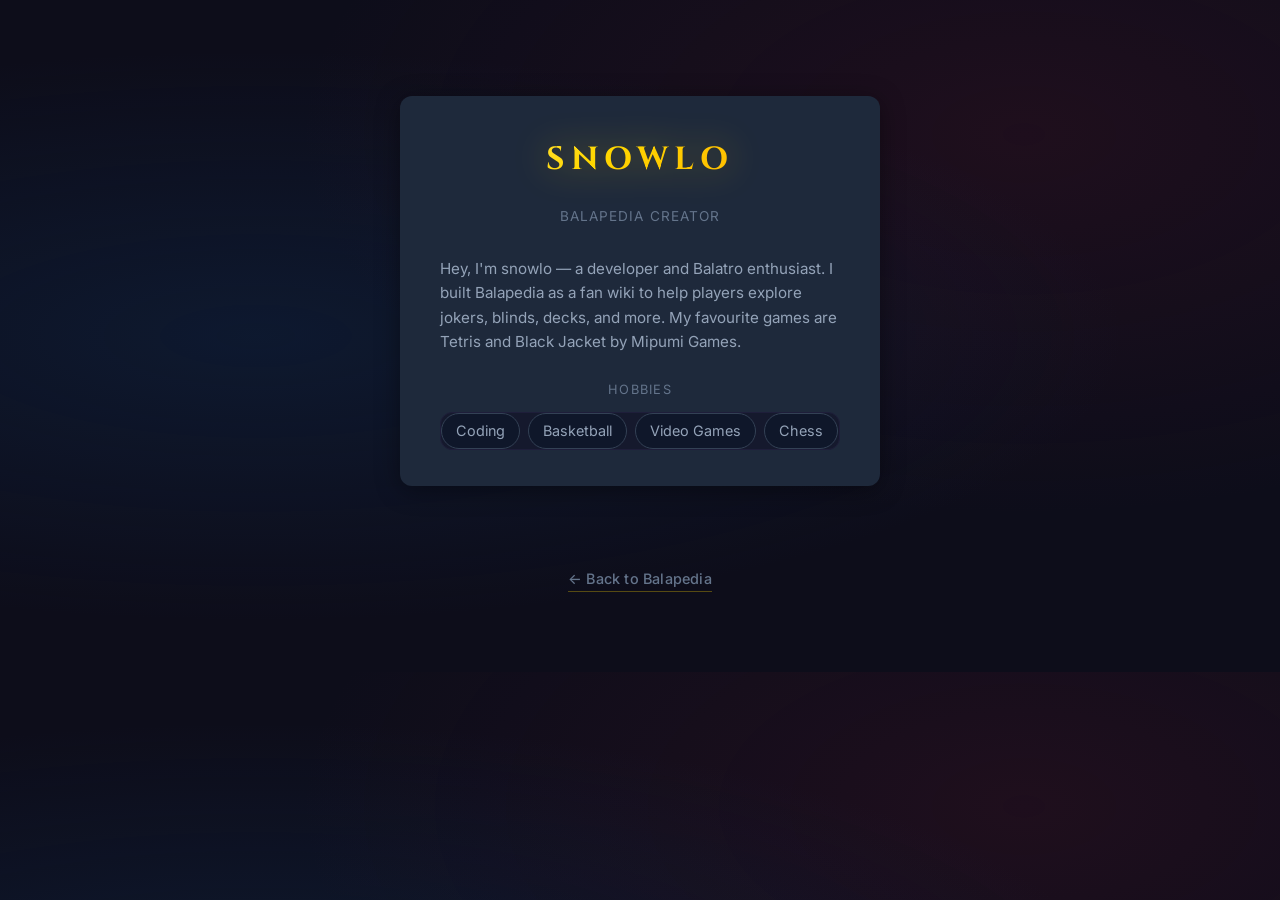
<file: about.html>
<!DOCTYPE html>
<html lang="en">
<head>
    <meta charset="UTF-8">
    <meta name="viewport" content="width=device-width, initial-scale=1.0">
    <title>About - snowlo</title>
    <link rel="stylesheet" href="styles.css">
    <style>
        .about-card {
            max-width: 480px;
            margin: 48px auto;
            background: #1e293b;
            border-radius: 12px;
            padding: 36px 40px;
            box-shadow: 0 4px 24px rgba(0,0,0,0.4);
        }
        .about-username {
            font-size: 2rem;
            font-weight: 700;
            color: #e2e8f0;
            margin: 0 0 4px 0;
        }
        .about-label {
            font-size: 0.85rem;
            color: #64748b;
            text-transform: uppercase;
            letter-spacing: 0.08em;
            margin-bottom: 28px;
        }
        .about-section-title {
            font-size: 0.8rem;
            color: #64748b;
            text-transform: uppercase;
            letter-spacing: 0.1em;
            margin: 24px 0 10px 0;
        }
        .hobby-list {
            display: flex;
            flex-wrap: wrap;
            gap: 8px;
            list-style: none;
            padding: 0;
            margin: 0;
        }
        .hobby-list li {
            background: #0f172a;
            color: #94a3b8;
            border: 1px solid #334155;
            border-radius: 20px;
            padding: 5px 14px;
            font-size: 0.9rem;
        }
        .back-link {
            display: inline-block;
            margin: 32px auto 0;
            color: #64748b;
            text-decoration: none;
            font-size: 0.9rem;
        }
        .back-link:hover { color: #94a3b8; }
        body { text-align: center; }
    </style>
</head>
<body>

<div class="about-card">
    <h1 class="about-username">snowlo</h1>
    <p class="about-label">Balapedia creator</p>

    <p style="color:#94a3b8; font-size:0.95rem; line-height:1.6; text-align:left;">
        Hey, I'm snowlo — a developer and Balatro enthusiast. I built Balapedia as a fan wiki to help players explore jokers, blinds, decks, and more. My favourite games are Tetris and Black Jacket by Mipumi Games.
    </p>

    <p class="about-section-title">Hobbies</p>
    <ul class="hobby-list">
        <li>Coding</li>
        <li>Basketball</li>
        <li>Video Games</li>
        <li>Chess</li>
    </ul>
</div>

<a class="back-link" href="index.html">← Back to Balapedia</a>

</body>
</html>
</file>
<file: styles.css>
@import url('https://fonts.googleapis.com/css2?family=Inter:wght@400;500;600;700;900&display=swap');
@import url('https://fonts.googleapis.com/css2?family=Cinzel:wght@700;900&display=swap');
@import url('https://fonts.googleapis.com/css2?family=JetBrains+Mono:wght@400;600&display=swap');

* {
    margin: 0;
    padding: 0;
    box-sizing: border-box;
}

/* ── CSS variables ── */
:root {
    --bg:           #0d0d1a;
    --bg-grad-1:    rgba(15, 52, 96, 0.3);
    --bg-grad-2:    rgba(100, 20, 40, 0.2);
    --text:         #d4d4e0;
    --text-muted:   #b0b0c8;
    --text-footer:  #555570;
    --accent-gold:  #ffd700;
    --accent-red:   #ff4757;
    --list-bg:      rgba(15, 15, 35, 0.6);
    --list-border:  #1e1e3a;
    --li-divider:   rgba(255, 255, 255, 0.04);
    --li-strong:    #e8e8f0;
    --img-border:   #2a2a4a;
    --scroll-track: #0d0d1a;
    --scroll-thumb: #2a2a4a;
    --scroll-hover: #3a3a5a;
    --toggle-bg:    #1e1e3a;
    --toggle-color: #ffd700;
}

body.light {
    --bg:           #f4f0e8;
    --bg-grad-1:    rgba(180, 210, 240, 0.3);
    --bg-grad-2:    rgba(240, 180, 180, 0.2);
    --text:         #2a2a3a;
    --text-muted:   #4a4a6a;
    --text-footer:  #8888aa;
    --accent-gold:  #b8860b;
    --accent-red:   #cc2233;
    --list-bg:      rgba(255, 255, 255, 0.7);
    --list-border:  #d0c8b8;
    --li-divider:   rgba(0, 0, 0, 0.06);
    --li-strong:    #1a1a2e;
    --img-border:   #c8b89a;
    --scroll-track: #e8e0d0;
    --scroll-thumb: #c8b89a;
    --scroll-hover: #a89878;
    --toggle-bg:    #e0d8c8;
    --toggle-color: #b8860b;
}

body {
    font-family: 'Inter', sans-serif;
    background-color: var(--bg);
    background-image:
        radial-gradient(ellipse at 20% 50%, var(--bg-grad-1) 0%, transparent 60%),
        radial-gradient(ellipse at 80% 20%, var(--bg-grad-2) 0%, transparent 50%);
    color: var(--text);
    font-size: 1rem;
    line-height: 1.75;
    max-width: 900px;
    margin: 0 auto;
    padding: 48px 28px 80px;
    transition: background-color 0.3s, color 0.3s;
    text-rendering: optimizeLegibility;
    -webkit-font-smoothing: antialiased;
    font-feature-settings: 'kern' 1, 'liga' 1;
}

/* ── Theme toggle button ── */
#theme-toggle {
    position: fixed;
    top: 16px;
    right: 16px;
    background: var(--toggle-bg);
    color: var(--toggle-color);
    border: 1px solid var(--list-border);
    border-radius: 8px;
    padding: 8px 14px;
    font-size: 0.9rem;
    font-weight: 600;
    cursor: pointer;
    z-index: 100;
    transition: background 0.3s, color 0.3s;
    font-family: inherit;
    letter-spacing: 0.5px;
}

#theme-toggle:hover {
    opacity: 0.85;
}

/* ── Headings ── */
h1 {
    font-family: 'Cinzel', serif;
    font-size: 3.4rem;
    font-weight: 900;
    text-transform: uppercase;
    letter-spacing: 6px;
    text-align: center;
    background: linear-gradient(135deg, #ffe566 0%, #ffd700 40%, #ffaa00 100%);
    -webkit-background-clip: text;
    -webkit-text-fill-color: transparent;
    background-clip: text;
    filter: drop-shadow(0 0 18px rgba(255, 215, 0, 0.45));
    margin-bottom: 8px;
}

h2 {
    font-family: 'Cinzel', serif;
    font-size: 1.5rem;
    font-weight: 700;
    text-transform: uppercase;
    letter-spacing: 4px;
    color: var(--accent-red);
    border-bottom: 2px solid var(--accent-red);
    padding: 6px 0 10px 14px;
    margin: 52px 0 22px;
    text-shadow: 0 0 18px rgba(255, 71, 87, 0.35);
    border-left: 4px solid var(--accent-red);
    background: linear-gradient(90deg, rgba(255,71,87,0.08) 0%, transparent 60%);
    border-radius: 0 4px 4px 0;
}

h3 {
    font-family: 'Cinzel', serif;
    font-size: 1.05rem;
    font-weight: 700;
    color: #f5a623;
    margin: 32px 0 12px;
    letter-spacing: 2px;
    text-transform: uppercase;
    display: flex;
    align-items: center;
    gap: 10px;
}
h3::after {
    content: '';
    flex: 1;
    height: 1px;
    background: linear-gradient(90deg, currentColor, transparent);
    opacity: 0.25;
}

/* ── Rarity h3 colors + glows ── */
h3:nth-of-type(1) {
    color: #5b9bd5;
    text-shadow: 0 0 10px rgba(91, 155, 213, 0.3);
}
h3:nth-of-type(2) {
    color: #4ecdc4;
    text-shadow: 0 0 10px rgba(78, 205, 196, 0.3);
}
h3:nth-of-type(3) {
    color: #ff6b6b;
    text-shadow: 0 0 10px rgba(255, 107, 107, 0.35);
}
h3:nth-of-type(4) {
    color: #c084fc;
    text-shadow: 0 0 14px rgba(192, 132, 252, 0.5);
}

/* ── Paragraphs ── */
p {
    margin: 16px 0;
    color: var(--text-muted);
    font-size: 0.97rem;
    line-height: 1.85;
    font-weight: 400;
}

/* Intro paragraphs get slightly larger text */
body > p {
    font-size: 1rem;
    max-width: 720px;
}

/* Drop cap on very first paragraph */
body > p:first-of-type::first-letter {
    font-family: 'Cinzel', serif;
    font-size: 3.2em;
    font-weight: 900;
    float: left;
    line-height: 0.75;
    margin: 4px 8px 0 0;
    background: linear-gradient(135deg, #ffe566, #ffaa00);
    -webkit-background-clip: text;
    -webkit-text-fill-color: transparent;
    background-clip: text;
}

/* ── Links ── */
a {
    color: var(--accent-gold);
    text-decoration: none;
    border-bottom: 1px solid rgba(255, 215, 0, 0.3);
    transition: all 0.2s ease;
    font-weight: 500;
    letter-spacing: 0.2px;
}

a:hover {
    border-bottom-color: var(--accent-gold);
    text-shadow: 0 0 12px rgba(255, 215, 0, 0.5);
    color: #ffe566;
}

/* ── em / italic ── */
em {
    color: var(--text-muted);
    font-style: italic;
    opacity: 0.85;
}

/* Inline code / stat values */
code {
    font-family: 'JetBrains Mono', monospace;
    font-size: 0.85em;
    background: rgba(255, 215, 0, 0.08);
    color: var(--accent-gold);
    padding: 1px 5px;
    border-radius: 4px;
    border: 1px solid rgba(255, 215, 0, 0.15);
}

/* ── Image ── */
img {
    display: block;
    margin: 28px auto;
    border-radius: 14px;
    border: 2px solid var(--img-border);
    box-shadow: 0 6px 32px rgba(0, 0, 0, 0.55), 0 0 40px rgba(255, 71, 87, 0.08);
}

/* ── Dividers ── */
hr {
    border: none;
    height: 2px;
    background: linear-gradient(90deg, transparent, var(--accent-red), var(--accent-gold), var(--accent-red), transparent);
    margin: 52px 0;
    opacity: 0.45;
}

/* ── Lists ── */
ol, ul {
    background: var(--list-bg);
    border: 1px solid var(--list-border);
    border-radius: 12px;
    padding: 14px 18px 14px 44px;
    margin: 14px 0;
}

li {
    padding: 7px 4px;
    border-bottom: 1px solid var(--li-divider);
    font-size: 0.94rem;
    line-height: 1.65;
    color: var(--text-muted);
    transition: color 0.15s;
}

li:last-child {
    border-bottom: none;
}

/* Name part (before dash) via bold tags */
li strong {
    color: var(--li-strong);
    font-weight: 700;
    letter-spacing: 0.3px;
    font-size: 0.96rem;
}

/* Poker hands bold text */
ol strong {
    color: var(--accent-gold);
    font-variant-numeric: tabular-nums;
}

/* Tags / general ul bold items */
ul strong {
    color: #f0c070;
    font-size: 0.95rem;
}

/* Numbers — monospace font */
li .num, li b {
    font-family: 'JetBrains Mono', monospace;
    font-size: 0.88em;
    color: #7ecfff;
}

/* Voucher arrow → styled gold */
li strong + span.arrow, li .arrow {
    color: var(--accent-gold);
    font-weight: 700;
    margin: 0 4px;
}

/* em/italic in lists */
li em {
    color: var(--text-muted);
    font-style: italic;
    opacity: 0.8;
}

/* Subtle number prefix on ordered list items */
ol li::marker {
    font-family: 'JetBrains Mono', monospace;
    font-size: 0.8rem;
    color: var(--accent-red);
    font-weight: 600;
}

/* ── Scrollbar ── */
::-webkit-scrollbar { width: 8px; }
::-webkit-scrollbar-track { background: var(--scroll-track); }
::-webkit-scrollbar-thumb { background: var(--scroll-thumb); border-radius: 4px; }
::-webkit-scrollbar-thumb:hover { background: var(--scroll-hover); }

/* ── Footer ── */
body > p:last-of-type {
    text-align: center;
    color: var(--text-footer);
    margin-top: 48px;
    font-size: 0.85rem;
    letter-spacing: 0.5px;
}

/* ── Game term highlights ── */
/* Card enhancements */
.term-gold       { color: #ffd700; font-weight: 600; text-shadow: 0 0 8px rgba(255,215,0,0.4); }
.term-lucky      { color: #4ecb5c; font-weight: 600; text-shadow: 0 0 8px rgba(78,203,92,0.35); }
.term-steel      { color: #94b8d4; font-weight: 600; text-shadow: 0 0 6px rgba(148,184,212,0.3); }
.term-glass      { color: #a8e6f0; font-weight: 600; text-shadow: 0 0 8px rgba(168,230,240,0.4); }
.term-stone      { color: #c4b49a; font-weight: 600; }
.term-wild       { background: linear-gradient(90deg,#ff6b6b,#ffd700,#4ecb5c,#5bc8f5,#c084fc);
                   -webkit-background-clip: text; -webkit-text-fill-color: transparent;
                   background-clip: text; font-weight: 700; }
.term-bonus      { color: #5bc8f5; font-weight: 600; }
.term-mult-card  { color: #ff6b6b; font-weight: 600; }
/* Seals */
/* Gold Seal reuses .term-gold, Red Seal reuses .term-heart, etc. */
/* Suits */
.term-diamond    { color: #4ecdc4; font-weight: 600; }
.term-heart      { color: #ff6b6b; font-weight: 600; }
.term-spade      { color: #74b9ff; font-weight: 600; }
.term-club       { color: #55efc4; font-weight: 600; }
/* Consumable types */
.term-tarot      { color: #c084fc; font-weight: 600; text-shadow: 0 0 8px rgba(192,132,252,0.35); }
.term-planet     { color: #4ecdc4; font-weight: 600; text-shadow: 0 0 8px rgba(78,205,196,0.3); }
.term-spectral   { color: #e0aaff; font-weight: 600; text-shadow: 0 0 10px rgba(224,170,255,0.45); }
/* Editions */
.term-foil       { color: #7ecfff; font-weight: 600; text-shadow: 0 0 6px rgba(126,207,255,0.35); }
.term-holo       { background: linear-gradient(90deg,#ff9ff3,#feca57,#48dbfb,#ff6b6b);
                   -webkit-background-clip: text; -webkit-text-fill-color: transparent;
                   background-clip: text; font-weight: 700; }
.term-poly       { background: linear-gradient(90deg,#c084fc,#ff6b6b,#ffd700);
                   -webkit-background-clip: text; -webkit-text-fill-color: transparent;
                   background-clip: text; font-weight: 700; }
.term-negative   { color: #ff4757; font-weight: 600; text-shadow: 0 0 8px rgba(255,71,87,0.4); }
/* Economy */
.term-money      { font-family: 'JetBrains Mono', monospace; color: #2ecc71;
                   font-weight: 700; font-size: 0.9em; text-shadow: 0 0 8px rgba(46,204,113,0.35); }
/* Blinds */
.term-boss-blind { color: #ff4757; font-weight: 700; letter-spacing: 0.3px; }
/* Face cards */
.term-face-card  { color: #f5a642; font-weight: 600; }
.term-joker-slot { color: #ffd700; font-weight: 600; }
.term-rng        { color: #fd9644; font-weight: 600; font-style: italic; }

/* ── Finisher blind note ── */
.finisher-note { font-size: 0.8em; color: var(--accent-red); font-weight: 400; margin-left: 6px; }

/* ── Poker hands grid ── */
.hand-special-note { color: var(--text-muted); font-size: 0.88em; }

#hands-grid {
    display: grid;
    grid-template-columns: repeat(auto-fill, minmax(170px, 1fr));
    gap: 10px;
    margin: 16px 0 24px;
}

.hand-card {
    background: var(--card-bg);
    border: 1px solid var(--border);
    border-radius: 8px;
    padding: 12px 14px;
    display: flex;
    flex-direction: column;
    gap: 5px;
    transition: border-color 0.15s, transform 0.1s;
}
.hand-card:hover {
    border-color: var(--accent-blue);
    transform: translateY(-2px);
}
.hand-special {
    border-color: #c084fc55;
}
.hand-special:hover { border-color: #c084fc; }

.hand-name {
    font-weight: 700;
    font-size: 0.93rem;
    color: var(--text);
}
.hand-special .hand-name { color: #c084fc; }

.hand-stats {
    font-size: 1rem;
    font-family: 'JetBrains Mono', monospace;
    display: flex;
    align-items: center;
    gap: 4px;
}
.hand-chips { color: #5bc8f5; font-weight: 700; }
.hand-mult  { color: #ff6b6b; font-weight: 700; }
.hand-score { color: var(--text-muted); font-size: 0.82em; margin-left: 4px; }

.hand-desc {
    font-size: 0.8rem;
    color: var(--text-muted);
    font-style: italic;
}

/* ── Voucher pairs ── */
.voucher-upgrade {
    margin-top: 4px;
    padding: 4px 0 0 6px;
    border-left: 2px solid var(--border);
    color: var(--text-muted);
    font-size: 0.9em;
}
.voucher-arrow {
    color: var(--accent-gold);
    font-weight: 700;
    margin-right: 5px;
}

/* ── Inline stat highlights in joker list ── */
.stat-chips {
    font-family: 'JetBrains Mono', monospace;
    font-size: 0.85em;
    color: #5bc8f5;
    font-weight: 600;
}
.stat-mult {
    font-family: 'JetBrains Mono', monospace;
    font-size: 0.85em;
    color: #ff6b6b;
    font-weight: 600;
}
.stat-xmult {
    font-family: 'JetBrains Mono', monospace;
    font-size: 0.85em;
    color: #c084fc;
    font-weight: 600;
}

/* ── Selection ── */
::selection {
    background: rgba(255, 71, 87, 0.3);
    color: var(--accent-gold);
}

/* ── Site nav ── */
#site-nav {
    display: flex;
    justify-content: center;
    flex-wrap: wrap;
    gap: 6px;
    margin: 20px 0 36px;
    position: sticky;
    top: 0;
    z-index: 90;
    background: var(--bg);
    padding: 10px 0;
    border-bottom: 1px solid var(--list-border);
}

#site-nav a {
    font-family: 'Cinzel', serif;
    font-size: 0.78rem;
    font-weight: 700;
    letter-spacing: 1.5px;
    text-transform: uppercase;
    color: var(--text-muted);
    border: 1px solid var(--list-border);
    border-bottom: 1px solid var(--list-border);
    border-radius: 6px;
    padding: 5px 14px;
    transition: all 0.18s;
    text-shadow: none;
}

#site-nav a:hover {
    color: var(--accent-gold);
    border-color: var(--accent-gold);
    text-shadow: 0 0 8px rgba(255, 215, 0, 0.3);
}

#site-nav a.active {
    color: var(--accent-red);
    border-color: var(--accent-red);
    background: rgba(255, 71, 87, 0.08);
    text-shadow: 0 0 8px rgba(255, 71, 87, 0.3);
}

/* ── Joker search + filter ── */
#joker-controls {
    margin: 20px 0 8px;
    display: flex;
    flex-direction: column;
    gap: 10px;
}

#joker-search {
    width: 100%;
    background: var(--list-bg);
    color: var(--text);
    border: 1px solid var(--list-border);
    border-radius: 8px;
    padding: 10px 16px;
    font-family: inherit;
    font-size: 0.95rem;
    outline: none;
    transition: border-color 0.2s, box-shadow 0.2s;
}
#joker-search:focus {
    border-color: var(--accent-gold);
    box-shadow: 0 0 0 3px rgba(255, 215, 0, 0.1);
}
#joker-search::placeholder {
    color: var(--text-footer);
}

#rarity-filters {
    display: flex;
    gap: 8px;
    flex-wrap: wrap;
}

.rarity-btn {
    padding: 5px 14px;
    border-radius: 20px;
    border: 1px solid var(--list-border);
    background: var(--list-bg);
    color: var(--text-muted);
    font-family: inherit;
    font-size: 0.82rem;
    font-weight: 600;
    cursor: pointer;
    letter-spacing: 0.5px;
    transition: all 0.18s;
}
.rarity-btn:hover { border-color: var(--accent-gold); color: var(--accent-gold); }
.rarity-btn.active[data-rarity="all"]       { background: var(--accent-gold); color: #0d0d1a; border-color: var(--accent-gold); }
.rarity-btn.active[data-rarity="common"]    { background: #5b9bd5; color: #fff; border-color: #5b9bd5; }
.rarity-btn.active[data-rarity="uncommon"]  { background: #4ecdc4; color: #0d0d1a; border-color: #4ecdc4; }
.rarity-btn.active[data-rarity="rare"]      { background: #ff6b6b; color: #fff; border-color: #ff6b6b; }
.rarity-btn.active[data-rarity="legendary"] { background: #c084fc; color: #fff; border-color: #c084fc; }

#joker-count {
    font-size: 0.82rem;
    color: var(--text-footer);
    margin: 0;
    min-height: 1.2em;
}

/* ── Collapsible h2 ── */
h2 {
    user-select: none;
}
h2::after {
    content: ' ▾';
    font-size: 0.8em;
    opacity: 0.5;
    transition: transform 0.2s;
    display: inline-block;
}
h2.collapsed::after {
    content: ' ▸';
}

/* ── List item hover ── */
li {
    transition: background 0.15s, padding-left 0.15s;
    border-radius: 4px;
    padding-left: 2px;
}
li.hovered {
    background: rgba(255, 215, 0, 0.04);
    padding-left: 6px;
}

/* ── Balarodle ── */
@font-face {
    font-family: 'BalFont';
    src: url('balfont.ttf') format('truetype');
    font-display: swap;
}

/* Pixel-corners clip-path — exact from balatrodle.com */
.brd-badge {
    display: inline-flex;
    align-items: center;
    justify-content: center;
    color: #fff;
    text-shadow: 0 2.5px 0 rgba(0,0,0,0.4);
    border: none;
    clip-path: polygon(
        0 calc(100% - 12px),
        3px calc(100% - 12px), 3px calc(100% - 6px),
        6px calc(100% - 6px), 6px calc(100% - 3px),
        12px calc(100% - 3px), 12px 100%,
        calc(100% - 12px) 100%, calc(100% - 12px) calc(100% - 3px),
        calc(100% - 6px) calc(100% - 3px), calc(100% - 6px) calc(100% - 6px),
        calc(100% - 3px) calc(100% - 6px), calc(100% - 3px) calc(100% - 12px),
        100% calc(100% - 12px), 100% 12px,
        calc(100% - 3px) 12px, calc(100% - 3px) 6px,
        calc(100% - 6px) 6px, calc(100% - 6px) 3px,
        calc(100% - 12px) 3px, calc(100% - 12px) 0,
        12px 0, 12px 3px, 6px 3px, 6px 6px, 3px 6px, 3px 12px, 0 12px
    );
}

/* Badge state colors */
.brd-correct   { background: #1f6f43; }
.brd-close     { background: #746620; }
.brd-wrong     { background: #3f4a4f; }
.brd-dark      { background: #272d30; }

/* Rarity colors */
.brd-common    { background: #0093ff; }
.brd-uncommon  { background: #35bd86; }
.brd-rare      { background: #ff4b41; }
.brd-legendary { background: #ab5bb5; }

#balarodle {
    max-width: 680px;
    margin: 16px 0 24px;
    padding: 36px 32px;
    background: #172554;
    font-family: 'BalFont', 'Courier New', monospace;
    color: #b9c2d3;
}

#brd-subtitle {
    text-align: center;
    color: #b9c2d3;
    font-family: 'BalFont', 'Courier New', monospace;
    font-size: 1.15rem;
    margin-bottom: 24px;
}

/* Mystery joker */
#brd-mystery-area {
    display: flex;
    flex-direction: column;
    align-items: center;
    gap: 12px;
    margin-bottom: 28px;
}
#brd-mystery-img {
    width: 120px;
    height: auto;
    image-rendering: pixelated;
}
#brd-mystery-name {
    padding: 8px 28px 6px;
    font-size: 1.25rem;
    font-family: 'BalFont', 'Courier New', monospace;
}

/* Input row */
#brd-input-row {
    display: flex;
    gap: 10px;
    margin-bottom: 28px;
    align-items: stretch;
}
#brd-input-wrap {
    flex: 1;
    position: relative;
}
#brd-input {
    width: 100%;
    height: 100%;
    padding: 14px 18px;
    background: #0093ff;
    border: none;
    color: #fff;
    font-family: 'BalFont', 'Courier New', monospace;
    font-size: 1.1rem;
    outline: none;
    clip-path: polygon(
        0 calc(100% - 12px),
        3px calc(100% - 12px), 3px calc(100% - 6px),
        6px calc(100% - 6px), 6px calc(100% - 3px),
        12px calc(100% - 3px), 12px 100%,
        calc(100% - 12px) 100%, calc(100% - 12px) calc(100% - 3px),
        calc(100% - 6px) calc(100% - 3px), calc(100% - 6px) calc(100% - 6px),
        calc(100% - 3px) calc(100% - 6px), calc(100% - 3px) calc(100% - 12px),
        100% calc(100% - 12px), 100% 12px,
        calc(100% - 3px) 12px, calc(100% - 3px) 6px,
        calc(100% - 6px) 6px, calc(100% - 6px) 3px,
        calc(100% - 12px) 3px, calc(100% - 12px) 0,
        12px 0, 12px 3px, 6px 3px, 6px 6px, 3px 6px, 3px 12px, 0 12px
    );
}
#brd-input::placeholder { color: rgba(255,255,255,0.65); }
#brd-input.brd-shake { animation: brd-shake 0.35s ease; }
@keyframes brd-shake {
    0%,100% { transform: translateX(0); }
    25%      { transform: translateX(-6px); }
    75%      { transform: translateX(6px); }
}

#brd-guess-btn {
    background: #ff4b41;
    padding: 14px 24px;
    font-family: 'BalFont', 'Courier New', monospace;
    font-size: 1.1rem;
    cursor: pointer;
    white-space: nowrap;
}
#brd-guess-btn:active { transform: translateY(4px); }

#brd-new-btn {
    display: block;
    background: #0057a1;
    padding: 12px 24px;
    font-family: 'BalFont', 'Courier New', monospace;
    font-size: 1.05rem;
    cursor: pointer;
    margin: 18px auto 0;
}
#brd-new-btn:active { transform: translateY(4px); }

/* Autocomplete */
#brd-suggestions {
    position: absolute;
    top: calc(100% + 4px);
    left: 0;
    width: 100%;
    background: #fff;
    list-style: none;
    padding: 4px 0;
    z-index: 50;
    border: 2px dashed #9ca3af;
}
#brd-suggestions li {
    padding: 9px 16px;
    cursor: pointer;
    font-family: 'BalFont', 'Courier New', monospace;
    font-size: 1rem;
    color: #000;
    list-style: none;
    border: none;
    background: none;
}
#brd-suggestions li:hover { background: #e5e7eb; }

/* Guess rows */
#brd-guesses {
    display: flex;
    flex-direction: column-reverse;
    gap: 18px;
}

.brd-guess {
    animation: brdFadeIn 0.4s ease-in-out;
}
@keyframes brdFadeIn {
    from { opacity: 0; transform: translateY(10px); }
    to   { opacity: 1; transform: translateY(0); }
}

.brd-guess-name {
    display: inline-block;
    padding: 7px 20px 5px;
    font-size: 1.15rem;
    font-family: 'BalFont', 'Courier New', monospace;
    margin-bottom: 10px;
}

.brd-guess-body {
    display: flex;
    gap: 14px;
    align-items: center;
}

.brd-guess-img-wrap {
    width: 80px;
    flex-shrink: 0;
    display: flex;
    align-items: center;
    justify-content: center;
}
.brd-guess-img-wrap img {
    width: 80px;
    height: auto;
    image-rendering: pixelated;
}

.brd-guess-attrs {
    flex: 1;
    display: flex;
    flex-direction: column;
    gap: 8px;
}

.brd-attr-row {
    display: flex;
    gap: 8px;
}

.brd-attr {
    flex: 1;
    flex-direction: column;
    padding: 10px 8px 8px;
    min-width: 0;
    gap: 4px;
}

.brd-attr-label {
    font-size: 0.72rem;
    opacity: 0.75;
    text-transform: uppercase;
    letter-spacing: 0.04em;
    font-family: 'BalFont', 'Courier New', monospace;
}

.brd-attr-val {
    font-size: 1rem;
    font-family: 'BalFont', 'Courier New', monospace;
}

/* Result */
#brd-result {
    display: none;
    width: 100%;
    margin-top: 18px;
    padding: 16px 20px;
    font-family: 'BalFont', 'Courier New', monospace;
    font-size: 1.15rem;
    text-align: center;
    justify-content: center;
    box-sizing: border-box;
}
#brd-result:not([hidden]) {
    display: flex;
}
.brd-win  { background: #1f6f43; color: #d8f3dc; }
.brd-loss { background: #3f4a4f; color: #e5e7eb; }

#brd-result[hidden], #brd-new-btn[hidden] { display: none !important; }

/* ── Back to top ── */
#back-to-top {
    position: fixed;
    bottom: 80px;
    right: 24px;
    width: 40px;
    height: 40px;
    border-radius: 50%;
    background: var(--list-bg);
    border: 1px solid var(--list-border);
    color: var(--text-muted);
    font-size: 1.1rem;
    cursor: pointer;
    z-index: 200;
    opacity: 0;
    pointer-events: none;
    transition: opacity 0.25s, transform 0.25s;
    display: flex;
    align-items: center;
    justify-content: center;
}
#back-to-top.visible {
    opacity: 1;
    pointer-events: auto;
}
#back-to-top:hover {
    background: var(--accent-red);
    border-color: var(--accent-red);
    color: #fff;
    transform: translateY(-2px);
}

/* ── Joker Demo Panel ── */
#panel-toggle-btn {
    position: fixed;
    bottom: 24px;
    right: 24px;
    background: #ff4757;
    color: #fff;
    border: none;
    border-radius: 10px;
    padding: 10px 18px;
    font-size: 0.95rem;
    font-weight: 700;
    font-family: inherit;
    cursor: pointer;
    z-index: 200;
    box-shadow: 0 4px 16px rgba(255, 71, 87, 0.4);
    transition: transform 0.15s, box-shadow 0.15s;
}
#panel-toggle-btn:hover {
    transform: translateY(-2px);
    box-shadow: 0 6px 20px rgba(255, 71, 87, 0.55);
}

#joker-panel {
    position: fixed;
    top: 0;
    right: -340px;
    width: 320px;
    height: 100vh;
    z-index: 150;
    transition: right 0.3s cubic-bezier(0.4, 0, 0.2, 1);
    display: flex;
    flex-direction: column;
}
#joker-panel.open {
    right: 0;
}

#joker-panel-inner {
    display: flex;
    flex-direction: column;
    height: 100%;
    background: #0f0f20;
    border-left: 2px solid #ff4757;
    box-shadow: -8px 0 32px rgba(0, 0, 0, 0.6);
    overflow: hidden;
}

#joker-panel-header {
    display: flex;
    justify-content: space-between;
    align-items: center;
    padding: 16px 18px;
    background: #ff4757;
    color: #fff;
    font-weight: 700;
    font-size: 1rem;
    letter-spacing: 1px;
    flex-shrink: 0;
}
#panel-close-btn {
    background: none;
    border: none;
    color: #fff;
    font-size: 1.1rem;
    cursor: pointer;
    padding: 0 4px;
    line-height: 1;
}

#joker-panel-body {
    padding: 16px;
    overflow-y: auto;
    flex: 1;
}

.demo-desc {
    font-size: 0.82rem;
    color: #7070a0;
    margin: 0 0 14px;
}

.demo-label {
    display: block;
    font-size: 0.78rem;
    font-weight: 700;
    text-transform: uppercase;
    letter-spacing: 1px;
    color: #f5a623;
    margin: 14px 0 6px;
}
.demo-hint {
    font-weight: 400;
    color: #555580;
    text-transform: none;
    letter-spacing: 0;
}

#hand-select {
    width: 100%;
    background: #1a1a30;
    color: #d4d4e0;
    border: 1px solid #2a2a4a;
    border-radius: 6px;
    padding: 7px 10px;
    font-family: inherit;
    font-size: 0.85rem;
    cursor: pointer;
    outline: none;
}
#hand-select:focus {
    border-color: #ff4757;
}

#joker-slots {
    display: flex;
    flex-direction: column;
    gap: 8px;
    margin-top: 4px;
}

.joker-card-slot {
    background: #0d0d1e;
    border: 2px solid #2a2a4a;
    border-radius: 8px;
    padding: 10px 12px;
    position: relative;
    min-height: 72px;
    transition: border-color 0.2s;
}

.jc-name {
    font-weight: 700;
    font-size: 0.9rem;
    margin-bottom: 2px;
}
.jc-rarity {
    font-size: 0.7rem;
    text-transform: uppercase;
    letter-spacing: 1px;
    color: #555580;
    margin-bottom: 4px;
}
.jc-effect {
    font-size: 0.8rem;
    color: #9090b8;
    line-height: 1.4;
    padding-right: 28px;
}
.jc-reroll {
    position: absolute;
    top: 8px;
    right: 8px;
    background: none;
    border: 1px solid #2a2a4a;
    border-radius: 4px;
    color: #7070a0;
    font-size: 0.85rem;
    cursor: pointer;
    padding: 2px 5px;
    line-height: 1;
    transition: border-color 0.15s, color 0.15s;
}
.jc-reroll:hover {
    border-color: #ff4757;
    color: #ff4757;
}

#demo-actions {
    display: flex;
    gap: 8px;
    margin-top: 14px;
}
#demo-actions button {
    flex: 1;
    padding: 9px 0;
    border: none;
    border-radius: 7px;
    font-family: inherit;
    font-weight: 700;
    font-size: 0.85rem;
    cursor: pointer;
    transition: opacity 0.15s, transform 0.1s;
}
#demo-actions button:hover {
    opacity: 0.85;
    transform: translateY(-1px);
}
#reroll-btn {
    background: #1e1e3a;
    color: #9090c0;
    border: 1px solid #2a2a4a;
}
#play-btn {
    background: #ffd700;
    color: #0d0d1a;
}

#score-result {
    margin-top: 14px;
    border-top: 1px solid #1e1e3a;
    padding-top: 12px;
}

.calc-row {
    display: flex;
    justify-content: space-between;
    align-items: baseline;
    font-size: 0.8rem;
    padding: 3px 0;
    gap: 8px;
}
.calc-base {
    color: #7070a0;
    font-style: italic;
    border-bottom: 1px solid #1e1e3a;
    padding-bottom: 6px;
    margin-bottom: 4px;
}
.calc-active { color: #d4d4e0; }
.calc-dimmed { color: #3a3a5a; }
.calc-dimmed em.inactive-tag { color: #3a3a5a; font-style: italic; }

#score-final {
    margin-top: 10px;
    padding-top: 10px;
    border-top: 1px dashed #2a2a4a;
    text-align: center;
}
.calc-formula {
    font-size: 0.75rem;
    color: #6060a0;
    margin-bottom: 4px;
}
.calc-total {
    font-size: 2rem;
    font-weight: 900;
    color: #ffd700;
    text-shadow: 0 0 16px rgba(255, 215, 0, 0.4);
    letter-spacing: 1px;
}

/* ── Ante table ── */
#ante-table-wrap {
    overflow-x: auto;
    margin: 1.2rem 0 1.4rem;
}
#ante-table {
    width: 100%;
    border-collapse: collapse;
    font-size: 0.82rem;
    white-space: nowrap;
}
/* Group header row */
#ante-table thead tr:first-child th {
    background: rgba(255, 71, 87, 0.15);
    color: var(--accent-red);
    font-family: 'Cinzel', serif;
    font-size: 0.75rem;
    letter-spacing: 0.06em;
    text-transform: uppercase;
    padding: 0.5rem 0.7rem;
    border-bottom: 1px solid rgba(255,71,87,0.3);
    text-align: center;
}
#ante-table thead tr:first-child th:nth-child(3) {
    background: rgba(78,205,196,0.12); color: #4ecdc4;
    border-left: 2px solid rgba(78,205,196,0.4);
}
#ante-table thead tr:first-child th:nth-child(4) {
    background: rgba(192,132,252,0.12); color: #c084fc;
    border-left: 2px solid rgba(192,132,252,0.4);
}
/* Sub-header row (Small / Big / Boss) */
#ante-table thead tr:last-child th {
    background: rgba(255,71,87,0.07);
    color: var(--text-muted);
    font-size: 0.7rem;
    font-weight: 600;
    padding: 0.3rem 0.5rem;
    border-bottom: 2px solid var(--accent-red);
    text-align: center;
}
#ante-table thead tr:last-child th:nth-child(n+4):nth-child(-n+6) {
    background: rgba(78,205,196,0.06);
    border-left: 2px solid rgba(78,205,196,0.4);
}
#ante-table thead tr:last-child th:nth-child(n+7) {
    background: rgba(192,132,252,0.06);
    border-left: 2px solid rgba(192,132,252,0.4);
}
#ante-table td {
    padding: 0.4rem 0.6rem;
    text-align: center;
    border-bottom: 1px solid var(--li-divider);
    color: var(--text);
    font-variant-numeric: tabular-nums;
}
/* Column group dividers on data rows */
#ante-table td:nth-child(5) { border-left: 2px solid rgba(78,205,196,0.25); }
#ante-table td:nth-child(8) { border-left: 2px solid rgba(192,132,252,0.25); }
/* Standard antes 1-8 */
#ante-table tbody tr:nth-child(1) td { color: #9ec8e8; }
#ante-table tbody tr:nth-child(2) td { color: #9ec8e8; }
#ante-table tbody tr:nth-child(3) td { color: #7fccc6; }
#ante-table tbody tr:nth-child(4) td { color: #7fccc6; }
#ante-table tbody tr:nth-child(5) td { color: #f5a642; }
#ante-table tbody tr:nth-child(6) td { color: #f5a642; }
#ante-table tbody tr:nth-child(7) td { color: #ff6b6b; }
#ante-table tbody tr:nth-child(8) td { color: #c084fc; font-weight: 700; }
/* Endless mode — separator label row */
#ante-table tbody tr.ante-divider td {
    text-align: center;
    font-family: 'Cinzel', serif;
    font-weight: 700;
    font-size: 0.8rem;
    letter-spacing: 0.08em;
    color: #c084fc;
    background: rgba(192, 132, 252, 0.08);
    border-top: 2px solid rgba(192, 132, 252, 0.4);
    border-bottom: 1px solid rgba(192, 132, 252, 0.25);
    padding: 6px;
}
/* Endless mode — tiered colors (nth-child +1 due to divider row) */
#ante-table tbody tr:nth-child(n+10):nth-child(-n+17) td { color: #4ecdc4; }
#ante-table tbody tr:nth-child(n+18):nth-child(-n+25) td { color: #f5a642; }
#ante-table tbody tr:nth-child(n+26):nth-child(-n+33) td { color: #ff6b6b; }
#ante-table tbody tr:nth-child(n+34) td                  { color: #c084fc; }
/* Ante number column */
#ante-table td:first-child {
    font-family: 'Cinzel', serif;
    font-weight: 700;
    color: var(--accent-gold);
}
/* Green group column tints */
#ante-table td:nth-child(5),
#ante-table td:nth-child(6),
#ante-table td:nth-child(7) { background: rgba(78,205,196,0.03); }
/* Purple group column tints */
#ante-table td:nth-child(8),
#ante-table td:nth-child(9),
#ante-table td:nth-child(10) { background: rgba(192,132,252,0.04); }
/* NaN row */
#ante-table tr.nan td { color: #666; font-style: italic; opacity: 0.7; }
#ante-table tbody tr:hover {
    background: rgba(255, 215, 0, 0.04);
}
body.light #ante-table th {
    background: rgba(200, 30, 50, 0.08);
}
body.light #ante-table td {
    color: #3a3a5a;
}
body.light #ante-table td:first-child {
    color: #b8860b;
}

/* Light mode panel overrides */
body.light #joker-panel-inner {
    background: #f0ebe0;
    border-left-color: #cc2233;
}
body.light .joker-card-slot {
    background: #fff;
    border-color: #d0c8b8;
}
body.light #hand-select {
    background: #fff;
    color: #2a2a3a;
    border-color: #d0c8b8;
}
body.light .jc-effect { color: #5a5a7a; }
body.light .calc-active { color: #2a2a3a; }
body.light .demo-desc { color: #9090a8; }
body.light #reroll-btn {
    background: #e0d8c8;
    color: #5a5a7a;
    border-color: #c8b89a;
}

/* ── Tooltip ── */
#tooltip {
    position: fixed;
    z-index: 99999;
    pointer-events: none;
    display: none;
    max-width: 270px;
    background: linear-gradient(160deg, #13132b 0%, #1c1c3a 100%);
    border: 1px solid rgba(255, 215, 0, 0.25);
    border-radius: 10px;
    overflow: hidden;
    box-shadow: 0 12px 40px rgba(0,0,0,0.8), 0 0 0 1px rgba(255,255,255,0.04);
}
#tooltip.visible { display: block; }
.tip-border {
    height: 3px;
    width: 100%;
}
.tip-body {
    padding: 9px 13px 11px;
}
.tip-name {
    font-family: 'Cinzel', serif;
    font-size: 0.88rem;
    font-weight: 700;
    color: var(--accent-gold);
    line-height: 1.3;
}
.tip-rarity {
    font-size: 0.68rem;
    font-weight: 700;
    text-transform: uppercase;
    letter-spacing: 0.1em;
    margin: 2px 0 6px;
    opacity: 0.9;
}
.tip-effect {
    font-size: 0.79rem;
    color: #c8c8dc;
    line-height: 1.45;
}
.tip-stats {
    margin-top: 7px;
    display: flex;
    flex-wrap: wrap;
    gap: 4px;
    font-size: 0.74rem;
    font-weight: 600;
}
.tip-header {
    display: flex;
    align-items: center;
    gap: 10px;
    margin-bottom: 7px;
}
.tip-img {
    width: 100px;
    height: 100px;
    object-fit: contain;
    image-rendering: pixelated;
    flex-shrink: 0;
}
.tip-info { flex: 1; min-width: 0; }
.tip-chips { color: #5bc8f5; }
.tip-mult  { color: #ff6b6b; }
.tip-xmult { color: #c084fc; }
.tip-dot   { color: #555570; margin: 0 1px; }
body.light #tooltip {
    background: linear-gradient(160deg, #f5f0e8 0%, #eee8d8 100%);
    border-color: rgba(180, 130, 0, 0.3);
    box-shadow: 0 8px 30px rgba(0,0,0,0.2);
}
body.light .tip-effect { color: #4a4a6a; }
body.light .tip-dot    { color: #aaa; }
</file>
